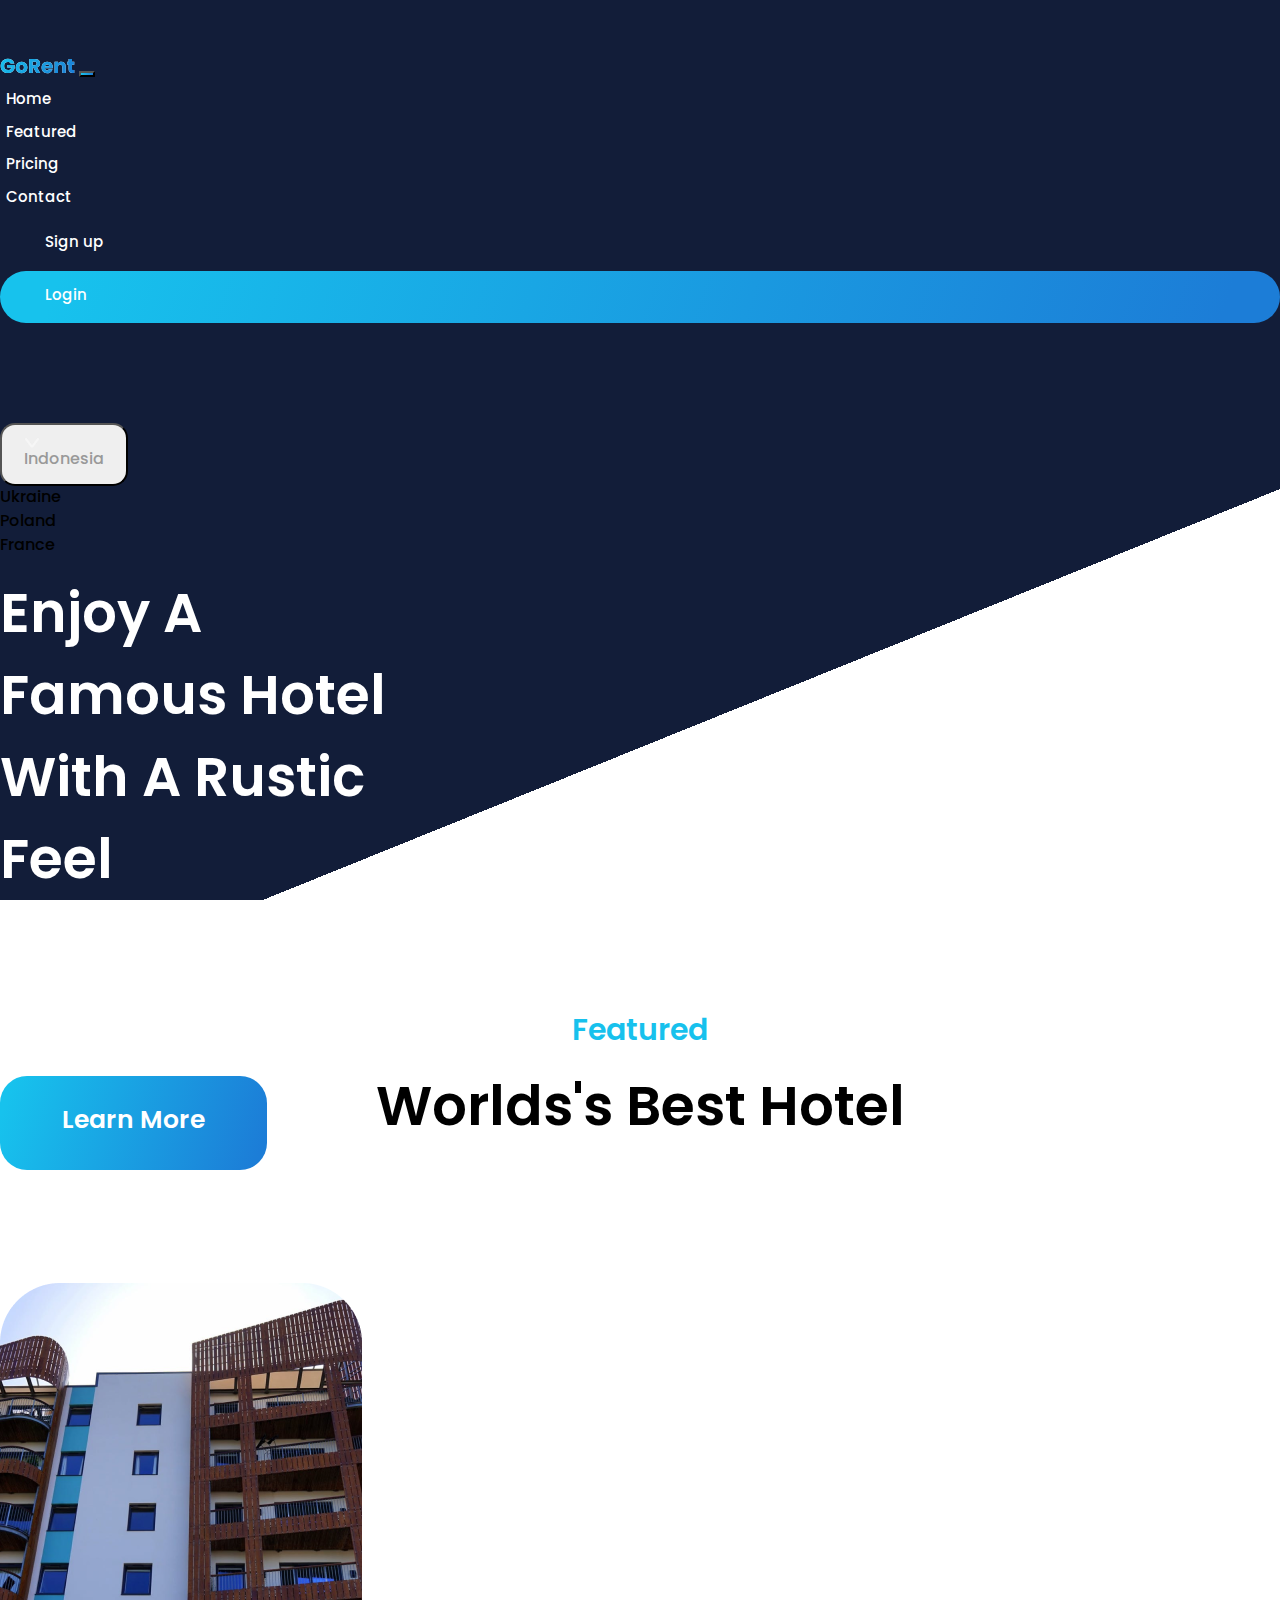
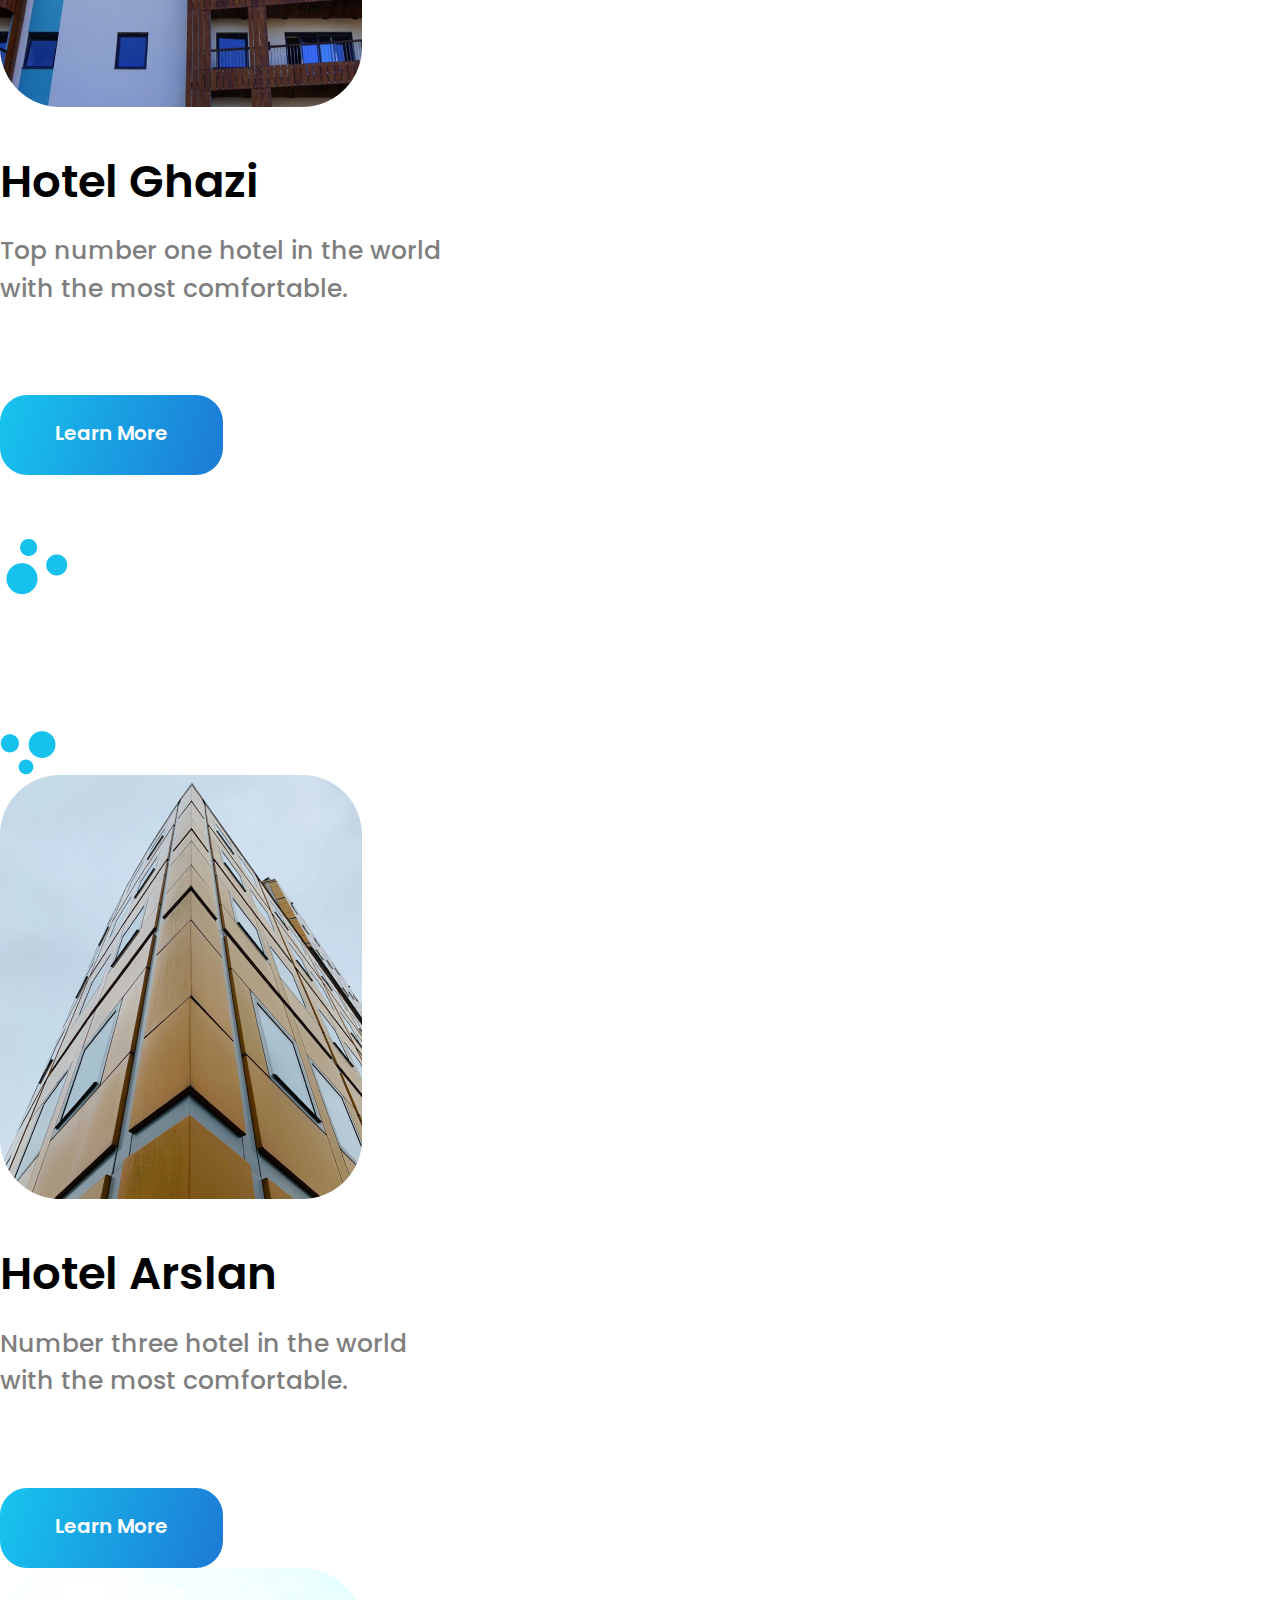
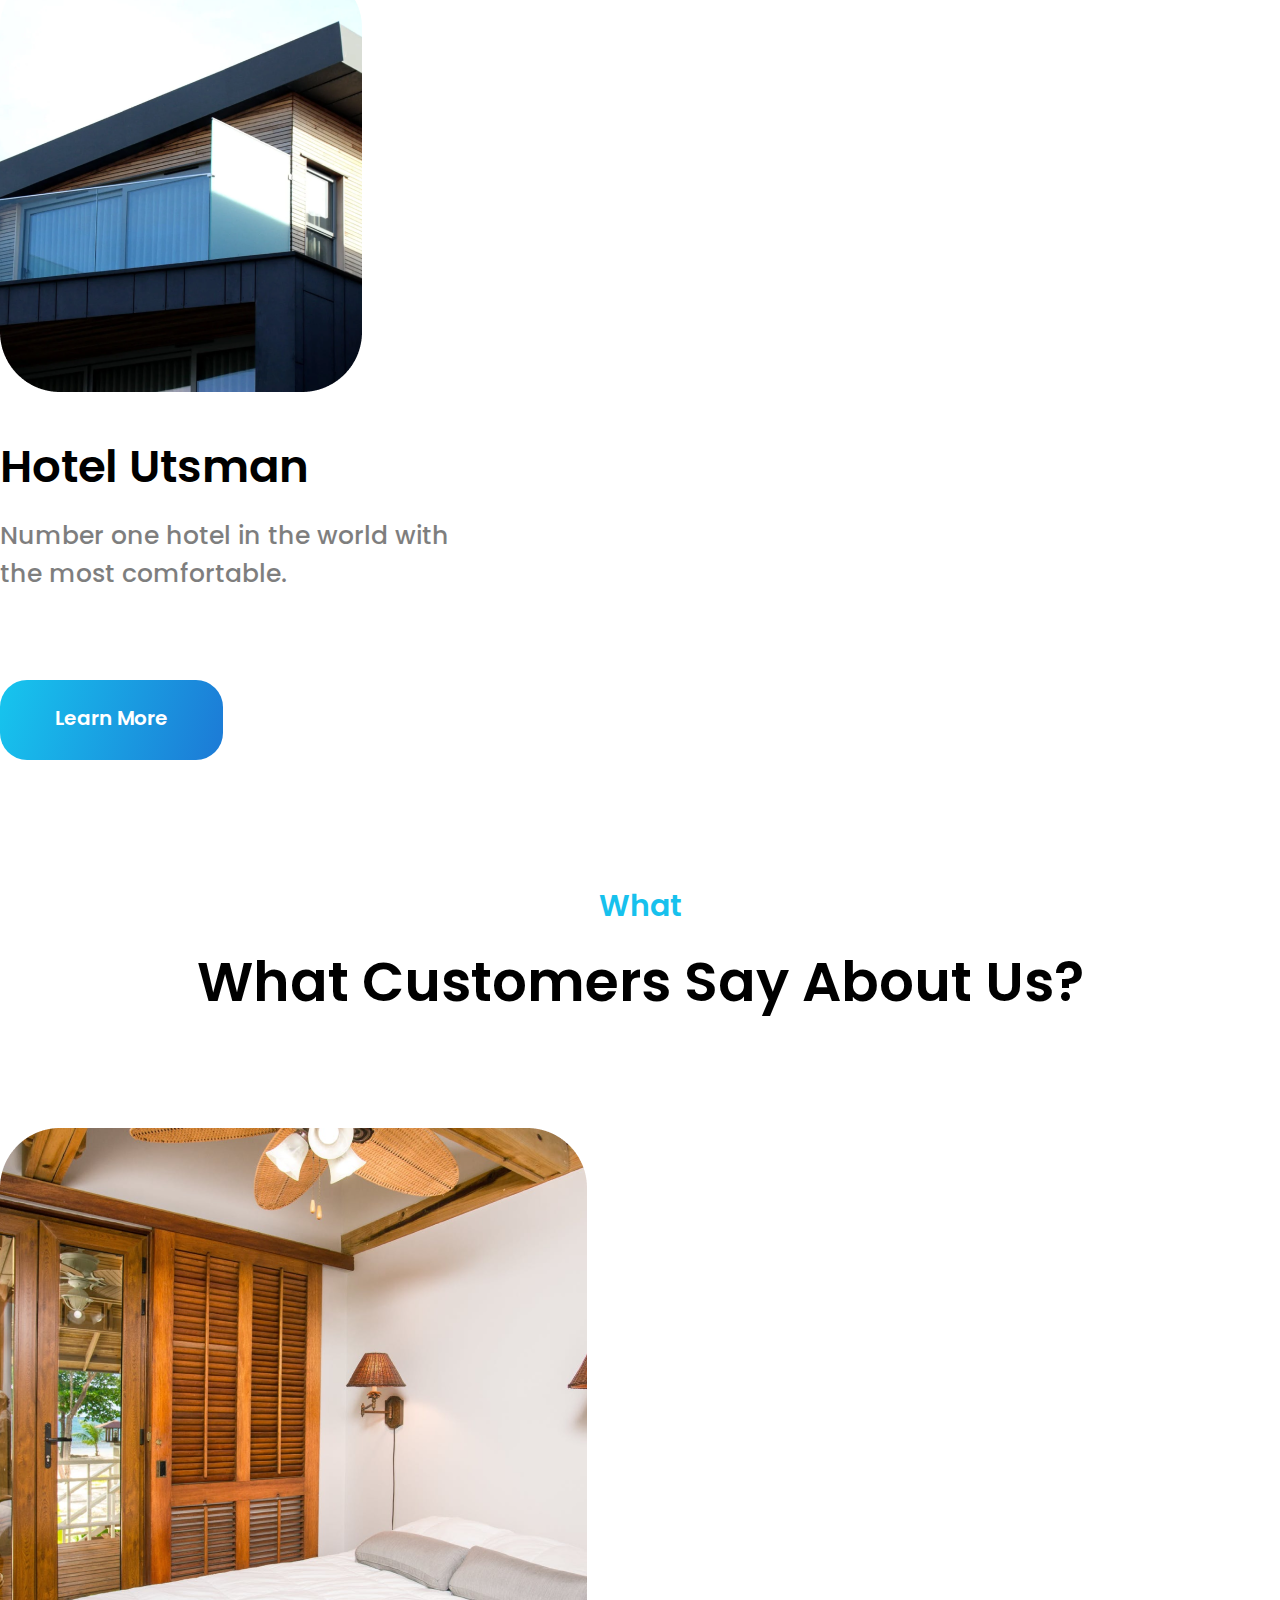
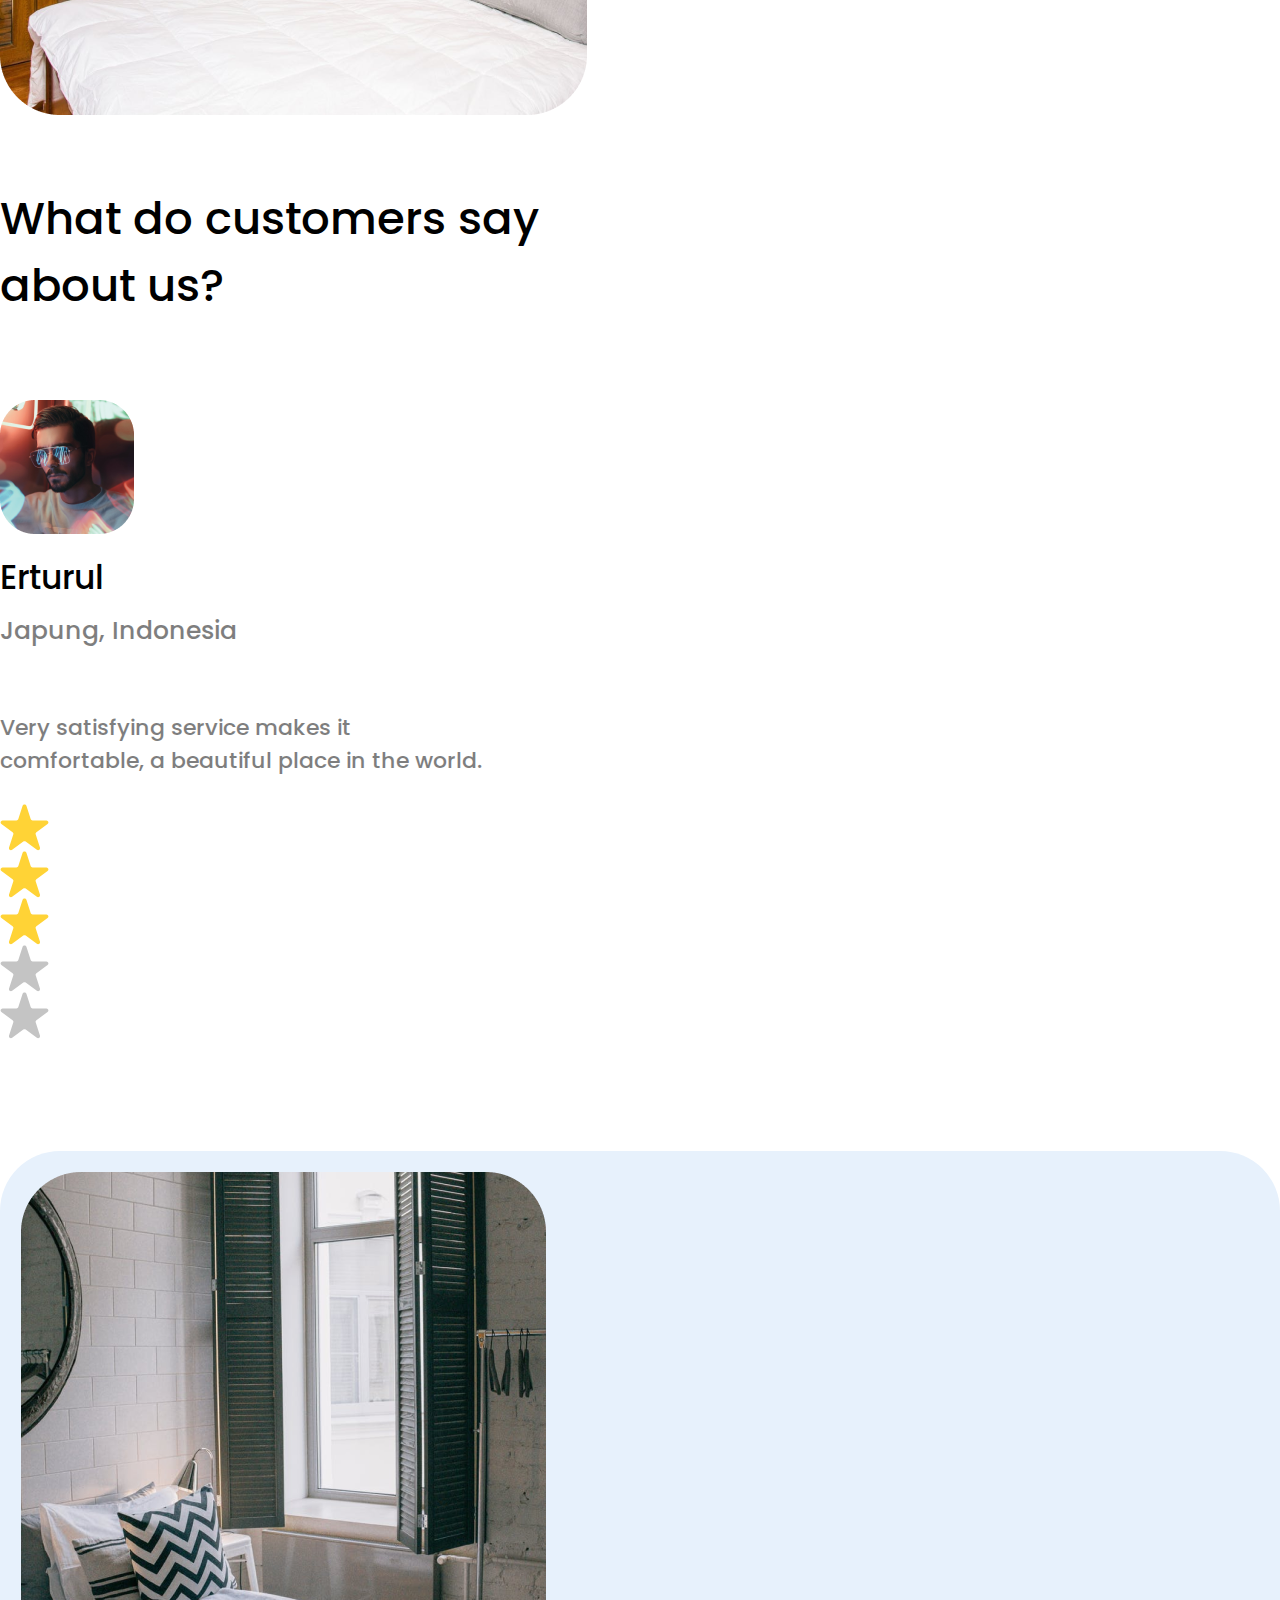
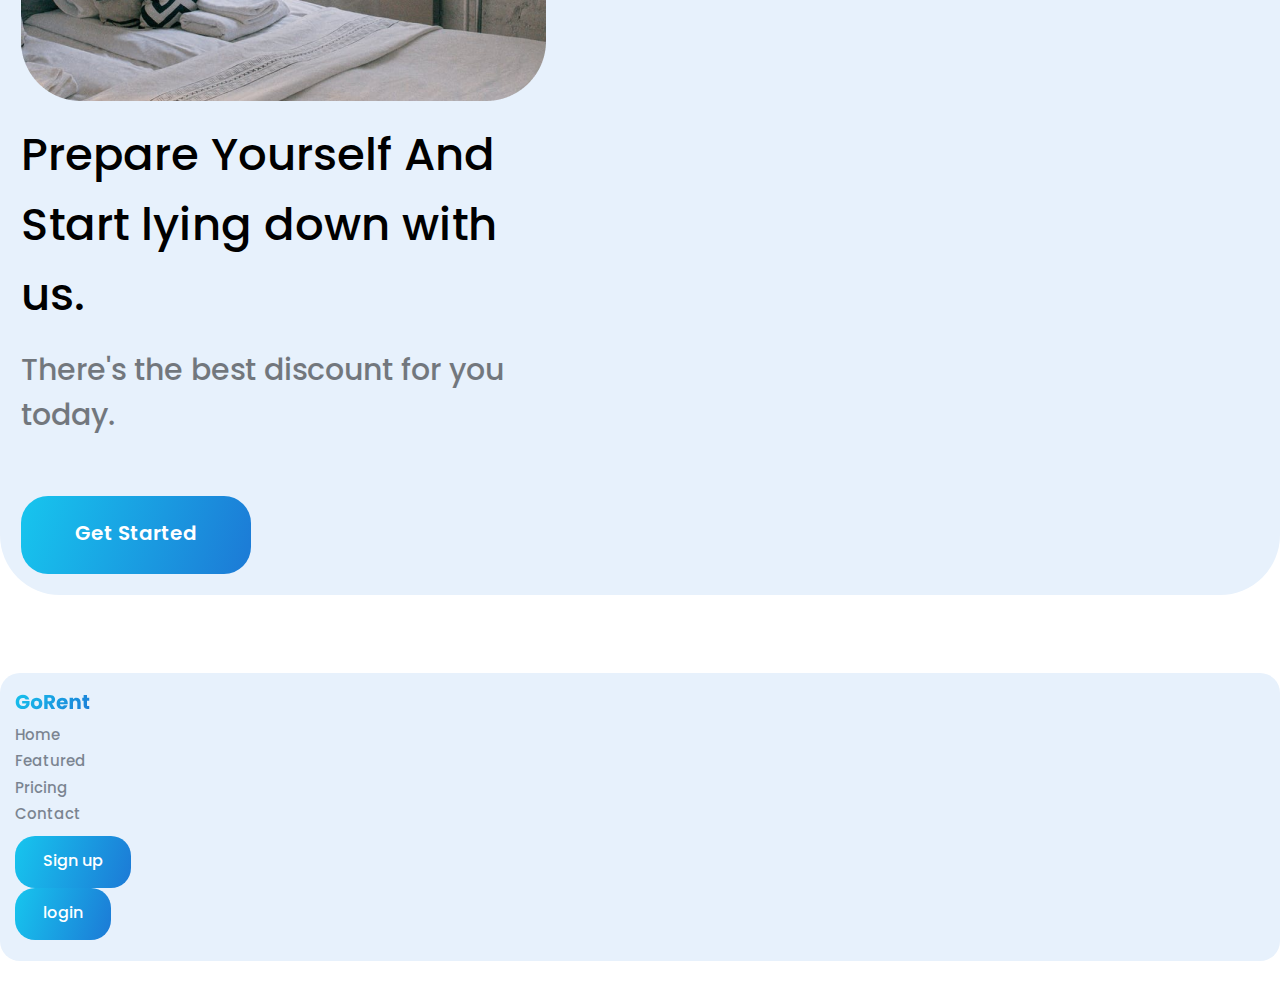
<file: index.html>
<!DOCTYPE html>
<html lang="en">
<head>
    <meta charset="UTF-8">
    <link rel="stylesheet" href="css/animate.css" type="text/css"/>
    <link href="https://cdn.jsdelivr.net/npm/bootstrap@5.2.0/dist/css/bootstrap.min.css" rel="stylesheet" integrity="sha384-gH2yIJqKdNHPEq0n4Mqa/HGKIhSkIHeL5AyhkYV8i59U5AR6csBvApHHNl/vI1Bx" crossorigin="anonymous">
    <meta name="viewport" content="width=device-width, initial-scale=1">
    <link rel="stylesheet" href="css/stylesheet.css" type="text/css">
    <title>GoRent</title>
</head>
<body>

    <header class="header desktop-height">

        <div class="container">

            <div class="header__wrapper">

                <div class="header__navigation-bar">

                    <nav class="navbar navbar-expand-lg">
                        <div class="container-fluid">
                            <a class="navbar-brand" href="#"><img src="assets/icons/header_logo.svg" alt="Logo"></a>
                            <button class="navbar-toggler" type="button" data-bs-toggle="collapse" data-bs-target="#navbarSupportedContent" aria-controls="navbarSupportedContent" aria-expanded="false" aria-label="Toggle navigation">
                                <span class="navbar-toggler-icon"></span>
                            </button>
                            <div class="collapse navbar-collapse" id="navbarSupportedContent">
                                <ul class="header__nav-list d-flex navbar-nav me-auto mb-2 mb-lg-0">
                                    <li><a href="#">Home</a></li>
                                    <li><a href="#">Featured</a></li>
                                    <li><a href="#">Pricing</a></li>
                                    <li><a href="#">Contact</a></li>
                                </ul>
                                <form class="d-flex" role="search">
                                    <div class="header__nav-link-one">
                                        <a href="#">Sign up</a>
                                    </div>
                                    <div class="header__nav-link-two active-link">
                                        <a href="#">Login</a>
                                    </div>
                                </form>
                            </div>
                        </div>
                    </nav>

                    <!--
                    <div class="header__nav-left">
                        <a href="#"><img src="assets/icons/header_logo.svg" alt="Logo" loading="lazy" title="Icon Logo"></a>
                    </div>

                    <div class="header__nav-mid">
                        <ul class="header__nav-list d-flex">
                            <li><a href="#">Home</a></li>
                            <li><a href="#">Featured</a></li>
                            <li><a href="#">Pricing</a></li>
                            <li><a href="#">Contact</a></li>
                        </ul>
                    </div>

                    <div class="header__nav-right d-flex">
                        <div class="header__nav-link-one">
                            <a href="#">Sign up</a>
                        </div>
                        <div class="header__nav-link-two active-link">
                            <a href="#">Login</a>
                        </div>
                    </div>
                    -->

                </div>

                <div class="header__banner d-flex justify-content-between">

                    <div class="header__banner-left">
                        <div class="header__country-dropdown">
                            <div class="dropdown">
                                <button class="btn btn-secondary dropdown-toggle d-flex" type="button" data-bs-toggle="dropdown" aria-expanded="false">
                                    <span><img src="assets/icons/banner_arrow_contry.svg" alt="Arrow"></span>Indonesia
                                </button>
                                <ul class="dropdown-menu dropdown-menu-dark">
                                    <li><a class="dropdown-item" href="#">Ukraine</a></li>
                                    <li><a class="dropdown-item" href="#">Poland</a></li>
                                    <li><a class="dropdown-item" href="#">France</a></li>
                                </ul>
                            </div>
                        </div>
                        <div class="header__title">
                            <h1>Enjoy A Famous
                                Hotel With A
                                Rustic Feel</h1>
                        </div>
                        <div class="header__text-banner">
                            <p>explore the beauty of a beautiful modern hotel and have a good sleep</p>
                        </div>
                        <div class="header__control-banner">
                            <a href="#">Learn More</a>
                        </div>
                    </div>

                    <div class="header__banner-right">
                        <figure class="wow slideInRight" data-wow-delay="0.5s" data-wow-duration="1.5s">
                            <img src="assets/images/banner_main_picture.png" alt="Banner" loading="lazy" title="Banner">
                        </figure>
                    </div>

                </div>

            </div>

        </div>

    </header>

    <main>

        <section class="featured">

            <div class="container">

                <div class="featured__wrapper">

                    <div class="featured__subtitle">
                        <h3>Featured</h3>
                    </div>

                    <div class="featured__title">
                        <h2>Worlds's Best Hotel</h2>
                    </div>

                    <div class="featured__main-content">

                        <div class="featured__first-line d-flex justify-content-between">

                            <div class="featured__first-left d-flex">

                                <div class="featured__first-left-left">
                                    <a href="#"><img class="featured__picture" src="assets/images/featured_picture_one.png" alt="Picture" loading="lazy"><img class="card-arrow" src="assets/icons/featured_arrow-circle_link.svg" alt="Arrow" loading="lazy"></a>
                                </div>
                                <div class="featured__second-left-left">

                                    <div class="featured__product-title">
                                        <h4>Hotel Ghazi</h4>
                                    </div>

                                    <div class="featured__product-text">
                                        <p>Top number one hotel in the world with the most comfortable.</p>
                                    </div>

                                    <div class="featured__product-learn">
                                        <a href="#">Learn More</a>
                                    </div>

                                </div>

                            </div>

                            <div class="featured__second-right d-flex">

                                <figure>
                                    <img src="assets/images/featured_bubbles_right_side.png" alt="Bubbles">
                                </figure>

                            </div>

                        </div>

                        <div class="featured__second-line d-flex justify-content-between">

                            <div class="featured__first-left d-flex">
                                <figure>
                                    <img src="assets/images/featured_bubbles_left_side.png" alt="Bubbles">
                                </figure>
                            </div>

                            <div class="featured__second-right d-flex">

                                <div class="featured__first-left-left">
                                    <a href="#"><img class="featured__picture" src="assets/images/featured_picture_two.png" alt="Picture" loading="lazy"><img class="card-arrow" src="assets/icons/featured_arrow-circle_link.svg" alt="Arrow" loading="lazy"></a>
                                </div>
                                <div class="featured__second-left-left">

                                    <div class="featured__product-title">
                                        <h4>Hotel Arslan</h4>
                                    </div>

                                    <div class="featured__product-text">
                                        <p>Number three hotel in the world with the most comfortable.</p>
                                    </div>

                                    <div class="featured__product-learn">
                                        <a href="#">Learn More</a>
                                    </div>

                                </div>

                            </div>

                        </div>

                        <div class="featured__third-line d-flex justify-content-between">

                            <div class="featured__second-right d-flex">

                                <div class="featured__first-left-left">
                                    <a href="#"><img class="featured__picture" src="assets/images/featured_picture_three.png" alt="Picture" loading="lazy"><img class="card-arrow" src="assets/icons/featured_arrow-circle_link.svg" alt="Arrow" loading="lazy"></a>
                                </div>
                                <div class="featured__second-left-left">

                                    <div class="featured__product-title">
                                        <h4>Hotel Utsman</h4>
                                    </div>

                                    <div class="featured__product-text">
                                        <p>Number one hotel in the world with the most comfortable.</p>
                                    </div>

                                    <div class="featured__product-learn">
                                        <a href="#">Learn More</a>
                                    </div>

                                </div>

                            </div>

                        </div>

                    </div>

                </div>

            </div>

        </section>

        <section class="customers">

            <div class="container">

                <div class="customers__wrapper-content">

                    <div class="customers__sub"><h4>What</h4></div>

                    <div class="customers__title"><h2>What Customers Say About Us?</h2></div>

                    <div class="customers__wrapper-main-content d-flex justify-content-between">

                        <div class="customers__left">

                            <figure>
                                <img src="assets/images/customers_picture.png" alt="Picture" loading="lazy" title="Picture">
                            </figure>

                        </div>

                        <div class="customers__right">

                            <div class="customers__about"><h5>What do customers say about us?</h5></div>

                            <div class="customers__client d-flex">

                                <div class="customers__client-avatar">
                                    <figure>
                                        <img src="assets/images/customers_avatar.png" alt="Avatar" loading="lazy" title="Avatar">
                                    </figure>
                                </div>

                                <div class="customers__client-about">

                                    <div class="customers__client-name"><h4>Erturul</h4></div>

                                    <div class="customers__client-location"><p>Japung, Indonesia</p></div>

                                </div>

                            </div>

                            <div class="customers__evaluation">

                                <p>Very satisfying service makes it comfortable, a beautiful place in the world.</p>

                            </div>

                            <div class="customers__stars d-flex">

                                <div class="customers__star">
                                    <figure>
                                        <img src="assets/icons/customers_star-active.svg" alt="Star" loading="lazy" title="Star">
                                    </figure>
                                </div>
                                <div class="customers__star">
                                    <figure>
                                        <img src="assets/icons/customers_star-active.svg" alt="Star" loading="lazy" title="Star">
                                    </figure>
                                </div>
                                <div class="customers__star">
                                    <figure>
                                        <img src="assets/icons/customers_star-active.svg" alt="Star" loading="lazy" title="Star">
                                    </figure>
                                </div>
                                <div class="customers__star">
                                    <figure>
                                        <img src="assets/icons/featured_star_disabe.svg" alt="Star" loading="lazy" title="Star">
                                    </figure>
                                </div>
                                <div class="customers__star">
                                    <figure>
                                        <img src="assets/icons/featured_star_disabe.svg" alt="Star" loading="lazy" title="Star">
                                    </figure>
                                </div>

                            </div>


                        </div>


                    </div>

                </div>

            </div>

        </section>

        <section class="prepare">

            <div class="container">

                <div class="prepare__wrapper d-flex">

                    <div class="prepare__left">

                        <figure>
                            <img src="assets/images/prepare_picture.png" alt="Picture" loading="lazy" title="Picture">
                        </figure>

                    </div>

                    <div class="prepare__right">

                        <div class="prepare__title">
                            <h2>Prepare Yourself And
                                Start lying down with us.</h2>
                        </div>

                        <div class="prepare__text">

                            <p>There's the best discount for you today.</p>

                        </div>

                        <div class="prepare__control">

                            <a href="#">Get Started</a>

                        </div>

                    </div>

                </div>

            </div>

        </section>

    </main>

    <footer class="footer">
        <div class="container">
            <div class="footer__wrapper d-flex justify-content-between">

                <div class="footer__logo">
                    <a href="#"><img src="assets/icons/header_logo.svg" alt="Logo"></a>
                </div>

                <div class="footer__links">
                    <ul class="d-flex">
                        <li><a href="#">Home</a></li>
                        <li><a href="#">Featured</a></li>
                        <li><a href="#">Pricing</a></li>
                        <li><a href="#">Contact</a></li>
                    </ul>
                </div>

                <div class="footer__control d-flex">

                    <div class="footer__sign">
                        <a href="#">Sign up</a>
                    </div>

                    <div class="footer__login">
                        <a href="#">login</a>
                    </div>

                </div>

            </div>
        </div>
    </footer>





    <script src="script/wow.min.js"></script>
    <script>
        new WOW().init();
    </script>
<script src="https://cdn.jsdelivr.net/npm/bootstrap@5.2.0/dist/js/bootstrap.bundle.min.js" integrity="sha384-A3rJD856KowSb7dwlZdYEkO39Gagi7vIsF0jrRAoQmDKKtQBHUuLZ9AsSv4jD4Xa" crossorigin="anonymous"></script>
</body>
</html>
</file>
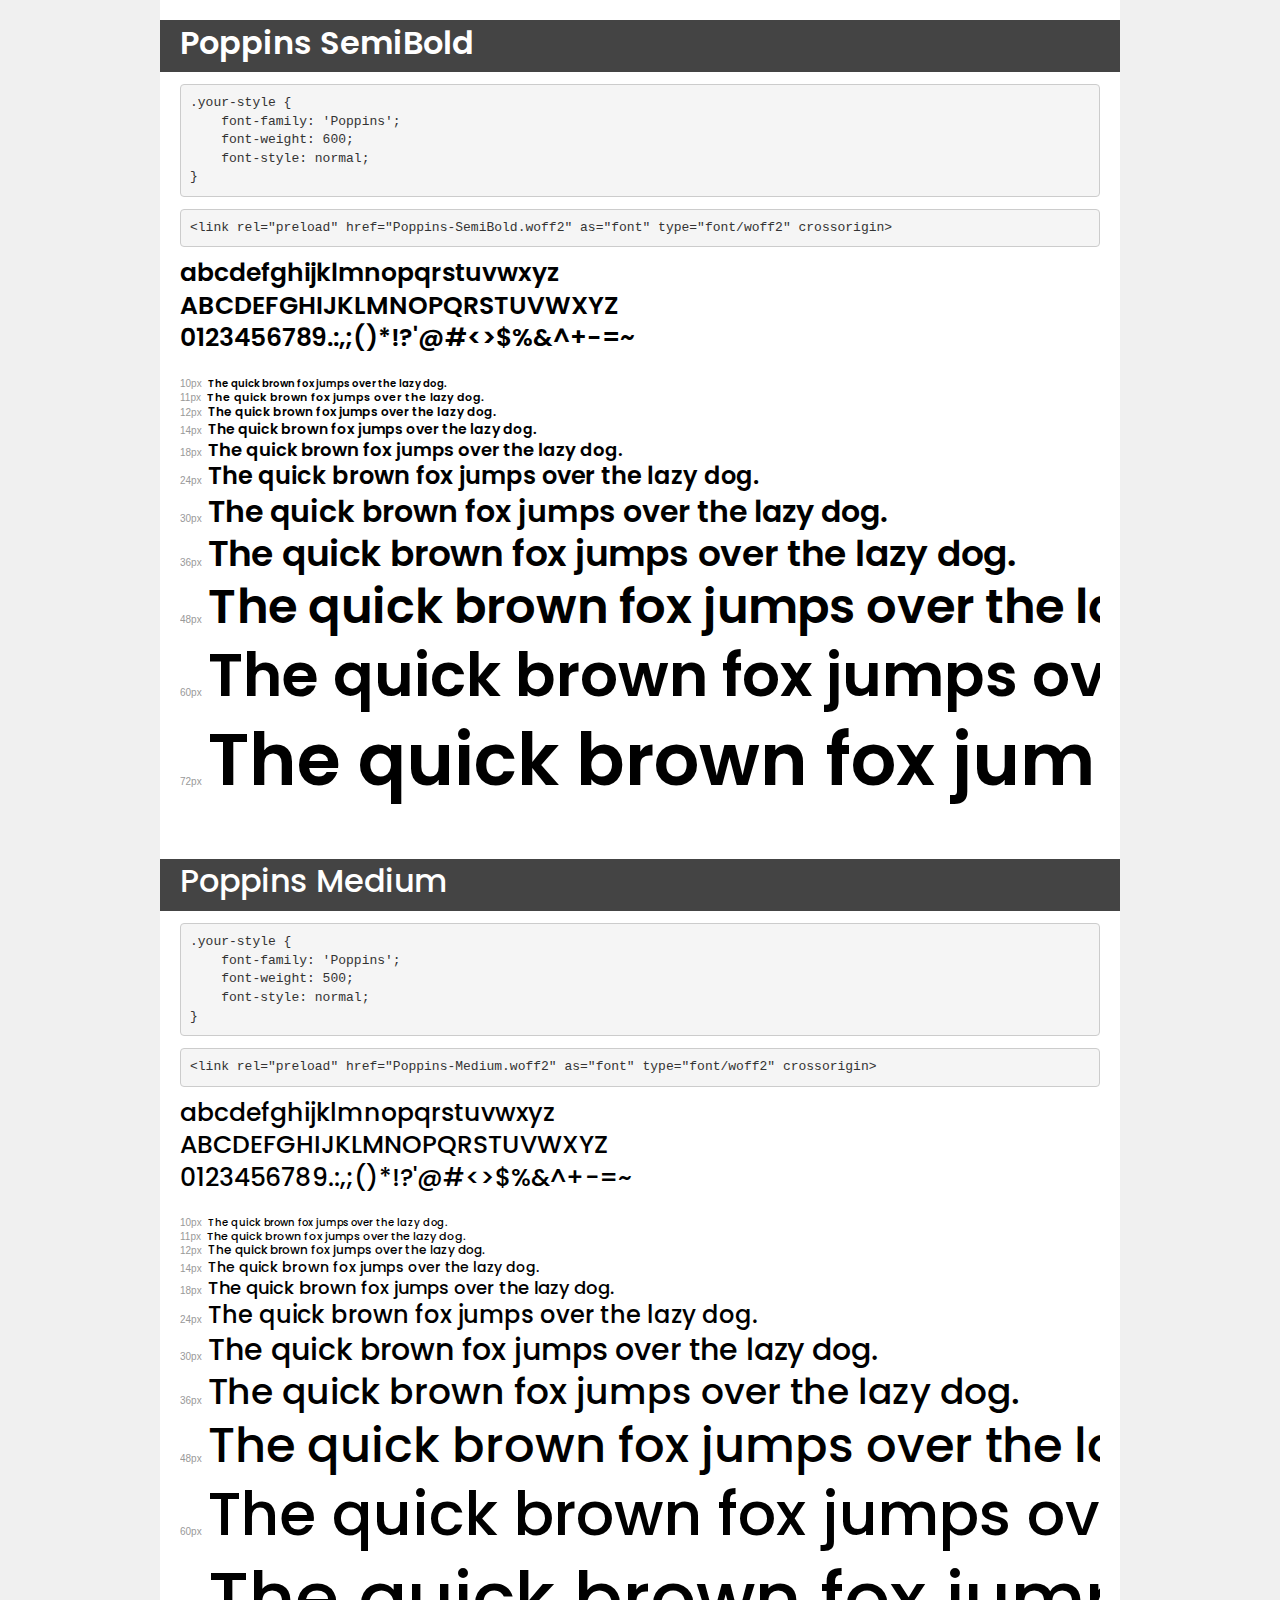
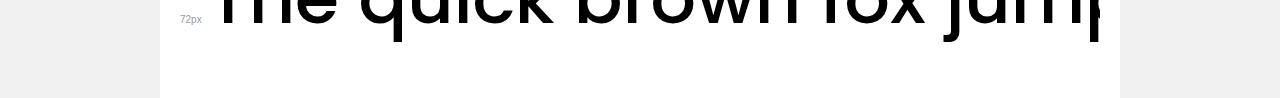
<file: fonts/demo.html>
<!DOCTYPE html>
<html lang="en">
<head>
    <meta charset="utf-8">
    <meta http-equiv="X-UA-Compatible" content="IE=edge">
    <meta name="viewport" content="width=device-width, initial-scale=1">
    <meta name="robots" content="noindex, noarchive">
    <meta name="format-detection" content="telephone=no">
    <title>Transfonter demo</title>
    <link href="stylesheet.css" rel="stylesheet">
    <style>
        /*
        http://meyerweb.com/eric/tools/css/reset/
        v2.0 | 20110126
        License: none (public domain)
        */
        html, body, div, span, applet, object, iframe,
        h1, h2, h3, h4, h5, h6, p, blockquote, pre,
        a, abbr, acronym, address, big, cite, code,
        del, dfn, em, img, ins, kbd, q, s, samp,
        small, strike, strong, sub, sup, tt, var,
        b, u, i, center,
        dl, dt, dd, ol, ul, li,
        fieldset, form, label, legend,
        table, caption, tbody, tfoot, thead, tr, th, td,
        article, aside, canvas, details, embed,
        figure, figcaption, footer, header, hgroup,
        menu, nav, output, ruby, section, summary,
        time, mark, audio, video {
            margin: 0;
            padding: 0;
            border: 0;
            font-size: 100%;
            font: inherit;
            vertical-align: baseline;
        }
        /* HTML5 display-role reset for older browsers */
        article, aside, details, figcaption, figure,
        footer, header, hgroup, menu, nav, section {
            display: block;
        }
        body {
            line-height: 1;
        }
        ol, ul {
            list-style: none;
        }
        blockquote, q {
            quotes: none;
        }
        blockquote:before, blockquote:after,
        q:before, q:after {
            content: '';
            content: none;
        }
        table {
            border-collapse: collapse;
            border-spacing: 0;
        }
        /* demo styles */
        body {
            background: #f0f0f0;
            color: #000;
        }
        .page {
            background: #fff;
            width: 920px;
            margin: 0 auto;
            padding: 20px 20px 0 20px;
            overflow: hidden;
        }
        .font-container {
            overflow-x: auto;
            overflow-y: hidden;
            margin-bottom: 40px;
            line-height: 1.3;
            white-space: nowrap;
            padding-bottom: 5px;
        }
        h1 {
            position: relative;
            background: #444;
            font-size: 32px;
            color: #fff;
            padding: 10px 20px;
            margin: 0 -20px 12px -20px;
        }
        .letters {
            font-size: 25px;
            margin-bottom: 20px;
        }
        .s10:before {
            content: '10px';
        }
        .s11:before {
            content: '11px';
        }
        .s12:before {
            content: '12px';
        }
        .s14:before {
            content: '14px';
        }
        .s18:before {
            content: '18px';
        }
        .s24:before {
            content: '24px';
        }
        .s30:before {
            content: '30px';
        }
        .s36:before {
            content: '36px';
        }
        .s48:before {
            content: '48px';
        }
        .s60:before {
            content: '60px';
        }
        .s72:before {
            content: '72px';
        }
        .s10:before, .s11:before, .s12:before, .s14:before,
        .s18:before, .s24:before, .s30:before, .s36:before,
        .s48:before, .s60:before, .s72:before {
            font-family: Arial, sans-serif;
            font-size: 10px;
            font-weight: normal;
            font-style: normal;
            color: #999;
            padding-right: 6px;
        }
        pre {
            display: block;
            padding: 9px;
            margin: 0 0 12px;
            font-family: Monaco, Menlo, Consolas, "Courier New", monospace;
            font-size: 13px;
            line-height: 1.428571429;
            color: #333;
            font-weight: normal;
            font-style: normal;
            background-color: #f5f5f5;
            border: 1px solid #ccc;
            overflow-x: auto;
            border-radius: 4px;
        }
        /* responsive */
        @media (max-width: 959px) {
            .page {
                width: auto;
                margin: 0;
            }
        }
    </style>
</head>
<body>
<div class="page">
    <div class="demo">
        <h1 style="font-family: 'Poppins'; font-weight: 600; font-style: normal;">Poppins SemiBold</h1>
        <pre title="Usage">.your-style {
    font-family: 'Poppins';
    font-weight: 600;
    font-style: normal;
}</pre>
        <pre title="Preload (optional)">
&lt;link rel=&quot;preload&quot; href=&quot;Poppins-SemiBold.woff2&quot; as=&quot;font&quot; type=&quot;font/woff2&quot; crossorigin&gt;</pre>
        <div class="font-container" style="font-family: 'Poppins'; font-weight: 600; font-style: normal;">
            <p class="letters">
                abcdefghijklmnopqrstuvwxyz<br>
ABCDEFGHIJKLMNOPQRSTUVWXYZ<br>
                0123456789.:,;()*!?'@#&lt;&gt;$%&^+-=~
            </p>
            <p class="s10" style="font-size: 10px;">The quick brown fox jumps over the lazy dog.</p>
            <p class="s11" style="font-size: 11px;">The quick brown fox jumps over the lazy dog.</p>
            <p class="s12" style="font-size: 12px;">The quick brown fox jumps over the lazy dog.</p>
            <p class="s14" style="font-size: 14px;">The quick brown fox jumps over the lazy dog.</p>
            <p class="s18" style="font-size: 18px;">The quick brown fox jumps over the lazy dog.</p>
            <p class="s24" style="font-size: 24px;">The quick brown fox jumps over the lazy dog.</p>
            <p class="s30" style="font-size: 30px;">The quick brown fox jumps over the lazy dog.</p>
            <p class="s36" style="font-size: 36px;">The quick brown fox jumps over the lazy dog.</p>
            <p class="s48" style="font-size: 48px;">The quick brown fox jumps over the lazy dog.</p>
            <p class="s60" style="font-size: 60px;">The quick brown fox jumps over the lazy dog.</p>
            <p class="s72" style="font-size: 72px;">The quick brown fox jumps over the lazy dog.</p>
        </div>
    </div>

    <div class="demo">
        <h1 style="font-family: 'Poppins'; font-weight: 500; font-style: normal;">Poppins Medium</h1>
        <pre title="Usage">.your-style {
    font-family: 'Poppins';
    font-weight: 500;
    font-style: normal;
}</pre>
        <pre title="Preload (optional)">
&lt;link rel=&quot;preload&quot; href=&quot;Poppins-Medium.woff2&quot; as=&quot;font&quot; type=&quot;font/woff2&quot; crossorigin&gt;</pre>
        <div class="font-container" style="font-family: 'Poppins'; font-weight: 500; font-style: normal;">
            <p class="letters">
                abcdefghijklmnopqrstuvwxyz<br>
ABCDEFGHIJKLMNOPQRSTUVWXYZ<br>
                0123456789.:,;()*!?'@#&lt;&gt;$%&^+-=~
            </p>
            <p class="s10" style="font-size: 10px;">The quick brown fox jumps over the lazy dog.</p>
            <p class="s11" style="font-size: 11px;">The quick brown fox jumps over the lazy dog.</p>
            <p class="s12" style="font-size: 12px;">The quick brown fox jumps over the lazy dog.</p>
            <p class="s14" style="font-size: 14px;">The quick brown fox jumps over the lazy dog.</p>
            <p class="s18" style="font-size: 18px;">The quick brown fox jumps over the lazy dog.</p>
            <p class="s24" style="font-size: 24px;">The quick brown fox jumps over the lazy dog.</p>
            <p class="s30" style="font-size: 30px;">The quick brown fox jumps over the lazy dog.</p>
            <p class="s36" style="font-size: 36px;">The quick brown fox jumps over the lazy dog.</p>
            <p class="s48" style="font-size: 48px;">The quick brown fox jumps over the lazy dog.</p>
            <p class="s60" style="font-size: 60px;">The quick brown fox jumps over the lazy dog.</p>
            <p class="s72" style="font-size: 72px;">The quick brown fox jumps over the lazy dog.</p>
        </div>
    </div>

</div>
</body>
</html>
</file>
<file: css/stylesheet.css>
html {
  height: 100%;
}

*,
*::before,
*::after {
  box-sizing: border-box;
}

ul[class],
ol[class] {
  padding: 0;
}

ul {
  padding: 0;
  margin: 0;
  list-style: none;
}

a {
  display: inline-block;
  color: #000;
  text-decoration: none !important;
}

body,
h1,
h2,
h3,
h4,
p,
ul[class],
ol[class],
li,
figure,
figcaption,
blockquote,
dl,
dd {
  margin: 0;
}

body {
  min-height: 100vh;
  line-height: 1.5;
  scroll-behavior: smooth;
  text-rendering: optimizespeed;
}

ul[class],
ol[class] {
  list-style: none;
}

a:not([class]) {
  text-decoration-skip-ink: auto;
}

img {
  display: block;
  max-width: 100%;
}

article > * + * {
  margin-top: 1em;
}

input,
button,
textarea,
select {
  font: inherit;
}

@media (prefers-reduced-motion: reduce) {
  * {
    animation-duration: 0.01ms !important;
    animation-iteration-count: 1 !important;
    scroll-behavior: auto !important;
    transition-duration: 0.01ms !important;
  }
}
body {
  font-family: "Poppins", sans-serif;
}

h1, h2 {
  font-size: 55px;
}

.navbar-nav {
  margin: 6px auto 0 !important;
}

.navbar-toggler {
  background: linear-gradient(108.34deg, #17C2ED 4.55%, #1C7DD7 95.45%);
}
.navbar-toggler:focus {
  box-shadow: none;
}

.navbar-collapse > form {
  gap: 24px;
}

.active-link {
  background: linear-gradient(108.34deg, #17C2ED 4.55%, #1C7DD7 95.45%);
  border-radius: 100px;
}

.dropdown > button {
  border-radius: 15px;
  padding: 12px 22px;
  gap: 13px;
  align-items: center;
  color: #999999;
}
.dropdown > button:focus {
  box-shadow: none !important;
}

.dropdown-toggle::after {
  content: none;
}

.dropdown-menu {
  border-radius: 15px;
  transition: 0.5s;
}
.dropdown-menu .dropdown-item {
  border-radius: 15px;
}
.dropdown-menu .dropdown-item:hover {
  border-radius: 15px;
}

@font-face {
  font-family: "Poppins";
  src: local("Poppins SemiBold"), local("Poppins-SemiBold"), url("../fonts/Poppins-SemiBold.woff2") format("woff2"), url("../fonts/Poppins-SemiBold.woff") format("woff");
  font-weight: 600;
  font-style: normal;
  font-display: swap;
}
@font-face {
  font-family: "Poppins";
  src: local("Poppins Medium"), local("Poppins-Medium"), url("../fonts/Poppins-Medium.woff2") format("woff2"), url("../fonts/Poppins-Medium.woff") format("woff");
  font-weight: 500;
  font-style: normal;
  font-display: swap;
}
.header {
  background: linear-gradient(158deg, #121D39 71%, white 29%);
  padding-bottom: 30px;
}
.header .container {
  padding-top: 58px;
}
.header__form {
  gap: 30px;
}
.header__nav-left > a {
  margin-top: 14px;
}
.header__nav-list {
  gap: 75px;
}
.header__nav-list > li {
  margin: 6px;
}
.header__nav-list > li a {
  border-bottom: 2px solid transparent;
  font-size: 15px;
  color: #ffffff;
  transition: 0.5s ease-out 200ms;
}
.header__nav-list > li a:hover {
  transform: scale(1.2);
  border-bottom: 2px solid #17C1ED;
  transition: 0.5s;
}
.header__nav-right {
  gap: 46px;
}
.header__nav-link-one a, .header__nav-link-two a {
  padding: 14px 44px;
  font-size: 15px;
  font-weight: 500;
  color: #ffffff;
  border: 1px solid transparent;
  border-radius: 100px;
}
.header__nav-link-one a:hover, .header__nav-link-two a:hover {
  opacity: 1;
  transition: 0.5s;
  background: linear-gradient(108.34deg, #17C2ED 4.55%, #1C7DD7 95.45%);
  padding: 14px 44px;
}
.header__country-dropdown {
  margin-top: 100px;
}
.header__title {
  margin-top: 20px;
}
.header__title > h1 {
  color: #ffffff;
  font-weight: 600;
  max-width: 441px;
  line-height: 82px;
}
.header__text-banner {
  max-width: 519px;
  color: #ffffff;
  opacity: 0.5;
  font-size: 25px;
  font-weight: 500;
}
.header__control-banner {
  margin-top: 95px;
}
.header__control-banner a {
  padding: 28px 62px;
  font-size: 25px;
  font-weight: 600;
  color: #ffffff;
  background: linear-gradient(108.34deg, #17C2ED 4.55%, #1C7DD7 95.45%);
  border-radius: 27px;
  transition: box-shadow ease-out 0.7s;
}
.header__control-banner a:hover {
  transition: 0.5s;
  background: linear-gradient(108.34deg, #17C2ED 50%, #1C7DD7 90%);
  box-shadow: 3px 3px 3px 3px rgba(23, 130, 255, 0.69);
}

@media (max-width: 1200px) {
  .header__country-dropdown {
    margin-top: 50px;
  }
  .header__title > h1 {
    font-size: 45px;
  }
  .header__control-banner {
    margin-top: 30px;
  }
  .header__control-banner a {
    padding: 14px 30px;
    font-size: 18px;
  }
}
@media (min-width: 992px) {
  .header {
    height: 100vh;
  }
}
@media (max-width: 992px) {
  .header__banner {
    flex-direction: column;
    align-items: center;
  }
  .header__banner-right {
    margin-top: 30px;
  }
  .header__banner-left {
    display: flex;
    flex-direction: column;
    align-items: center;
  }
  .header__title > h1, .header__text-banner {
    text-align: center;
  }
  .header__nav-list {
    background: url("../assets/images/featured_bubbles_left_side.png");
    background-repeat: no-repeat;
    background-position: center center;
    gap: 20px;
  }
  .header .navbar-collapse > form {
    justify-content: end;
    background: url("../assets/images/featured_bubbles_right_side.png");
    background-repeat: no-repeat;
    background-position: left;
    background-size: 10%;
  }
}
@media (max-width: 768px) {
  .header .container {
    max-width: 760px;
  }
}
@media (max-width: 532px) {
  .header {
    background: linear-gradient(158deg, #121D39 75%, white 25%);
  }
  .header .container {
    padding-top: 20px;
  }
}
@media (max-width: 325px) {
  .header__nav-link-one > a, .header__nav-link-two > a {
    padding: 8px 22px;
  }
}
.featured__subtitle {
  margin-top: 110px;
}
.featured__subtitle h3 {
  text-align: center;
  color: #17C1ED;
  font-size: 30px;
}
.featured__title {
  margin-top: 16px;
}
.featured__title h2 {
  text-align: center;
}
.featured__first-line {
  margin-top: 129px;
}
.featured__first-left {
  gap: 61px;
}
.featured__first-left-left {
  position: relative;
  border-radius: 60px;
}
.featured__first-left-left .card-arrow {
  position: absolute;
  bottom: 30px;
  right: 30px;
  opacity: 0;
  transition: ease-out 0.7s;
}
.featured__first-left-left:hover .card-arrow {
  transition: 0.6s;
  opacity: 1;
  transform: scale(1.1);
}
.featured__product-title {
  margin-top: 38px;
}
.featured__product-title h4 {
  font-size: 45px;
  font-weight: 600;
}
.featured__product-text {
  margin-top: 15px;
}
.featured__product-text p {
  max-width: 456px;
  font-size: 25px;
  opacity: 0.5;
}
.featured__product-learn {
  margin-top: 85px;
}
.featured__product-learn a {
  padding: 25px 55px;
  background: linear-gradient(108.34deg, #17C2ED 4.55%, #1C7DD7 95.45%);
  border-radius: 27px;
  color: #ffffff;
  font-size: 20px;
  font-weight: 600;
  transition: ease-out 0.7s;
}
.featured__product-learn a:hover {
  transition: 0.5s;
  box-shadow: 7px 7px 14px -4px rgba(0, 0, 0, 0.74);
}
.featured__second-right > figure {
  margin-top: 60px;
}
.featured__first-left > figure {
  margin-top: 130px;
}
.featured__second-right {
  gap: 61px;
}

@media (max-width: 992px) {
  .featured .container {
    max-width: 942px;
  }
  .featured figure > img {
    display: none;
  }
  .featured__first-line, .featured__second-line, .featured__third-line {
    flex-direction: column;
    align-items: center;
  }
  .featured__first-line > .featured__second-right {
    display: none;
  }
  .featured__second-line > .featured__first-left {
    display: none;
  }
  .featured__first-left-left {
    height: 100%;
  }
  .featured__product-learn {
    margin-top: 20px;
  }
  .featured__second-right > figure {
    margin-top: 0;
  }
  .featured__first-left > figure {
    margin-top: 0;
  }
  .featured__main-content {
    display: flex;
    flex-direction: column;
    align-items: center;
    gap: 30px;
  }
}
@media (max-width: 768px) {
  .featured__subtitle {
    margin-top: 30px;
  }
  .featured .container {
    padding: 0 20px !important;
    max-width: 760px;
  }
  .featured__first-left, .featured__second-right {
    gap: 20px;
  }
  .featured__first-line {
    margin-top: 60px;
  }
  .featured__product-title h4 {
    font-size: 24px;
  }
  .featured__product-text p {
    font-size: 20px;
  }
}
@media (max-width: 592px) {
  .featured__product-learn > a {
    padding: 15px 35px;
  }
  .featured__first-left {
    flex-direction: column;
    align-items: center;
  }
  .featured__second-right {
    flex-direction: column;
    align-items: center;
  }
  .featured__product-title, .featured__product-text {
    text-align: center;
  }
  .featured__product-learn {
    text-align: center;
  }
}
.customers__sub {
  margin-top: 126px;
}
.customers__sub h4 {
  color: #17C1ED;
  font-size: 30px;
  font-weight: 600;
  text-align: center;
}
.customers__title {
  margin-top: 16px;
}
.customers__title h2 {
  text-align: center;
  font-weight: 600;
}
.customers__wrapper-main-content {
  margin-top: 98px;
  gap: 78px;
}
.customers__about {
  margin-top: 44px;
}
.customers__about h5 {
  max-width: 565px;
  font-size: 45px;
  font-weight: 500;
}
.customers__client {
  margin-top: 34px;
  gap: 32px;
}
.customers__client-name {
  margin-top: 22px;
}
.customers__client-name h4 {
  font-size: 33px;
  font-weight: 500;
}
.customers__client-location {
  margin-top: 10px;
}
.customers__client-location p {
  font-size: 25px;
  opacity: 0.5;
}
.customers__evaluation {
  margin-top: 60px;
}
.customers__evaluation p {
  font-size: 22px;
  font-weight: 500;
  max-width: 491px;
  opacity: 0.5;
}
.customers__stars {
  margin-top: 25px;
  gap: 8px;
}

@media (max-width: 1200px) {
  .customers__about {
    margin-top: 36px;
  }
  .customers__about h5 {
    font-size: 30px;
  }
  .customers__client-name h4 {
    font-size: 24px;
  }
  .customers__client-location p {
    font-size: 20px;
  }
  .customers__evaluation {
    margin-top: 30px;
  }
  .customers__evaluation p {
    font-size: 18px;
  }
}
@media (max-width: 992px) {
  .customers .container {
    max-width: 902px;
  }
  .customers__about {
    margin-top: 30px;
  }
  .customers__about h5 {
    font-size: 24px;
  }
  .customers__client {
    margin-top: 12px;
  }
  .customers__client-name h4 {
    font-size: 18px;
  }
  .customers__client-location p {
    font-size: 18px;
  }
  .customers__evaluation {
    margin-top: 24px;
  }
  .customers__evaluation p {
    font-size: 16px;
  }
}
@media (max-width: 768px) {
  .customers__sub {
    margin-top: 36px;
  }
  .customers__wrapper-main-content {
    flex-direction: column;
    align-items: center;
    gap: 24px;
    margin-top: 32px;
  }
  .customers__about {
    margin-top: 22px;
  }
  .customers__about h5 {
    text-align: center;
    max-width: none;
  }
  .customers__client {
    justify-content: center;
  }
  .customers__evaluation p {
    text-align: center;
  }
  .customers__client-name {
    margin-top: 38px;
  }
  .customers__stars {
    justify-content: center;
    padding-bottom: 20px;
  }
}
@media (max-width: 358px) {
  .customers__client-name {
    margin-top: 12px;
  }
}
.prepare__wrapper {
  gap: 79px;
  margin-top: 112px;
  padding: 21px;
  border-radius: 60px;
  background-color: #E7F1FC;
}
.prepare__title {
  margin-top: 23px;
}
.prepare__title h2 {
  max-width: 550px;
  font-size: 45px;
  font-weight: 500;
  line-height: 70px;
}
.prepare__text {
  margin-top: 16px;
}
.prepare__text p {
  max-width: 509px;
  font-size: 30px;
  opacity: 0.5;
}
.prepare__control {
  margin-top: 56px;
}
.prepare__control a {
  color: #ffffff;
  font-size: 20px;
  font-weight: 600;
  padding: 24px 54px;
  background: linear-gradient(108.34deg, #17C2ED 4.55%, #1C7DD7 95.45%);
  border-radius: 27px;
  transition: ease-out 0.8s;
}
.prepare__control a:hover {
  transition: 0.5s;
  box-shadow: 7px 7px 14px -4px rgba(0, 0, 0, 0.74);
}

@media (max-width: 1200px) {
  .prepare__wrapper {
    margin-top: 60px;
  }
  .prepare__wrapper h2 {
    line-height: 46px;
    font-size: 36px;
  }
  .prepare__text p {
    font-size: 24px;
  }
  .prepare__control {
    margin-top: 24px;
  }
}
@media (max-width: 1200px) {
  .prepare .container {
    max-width: 902px;
  }
}
@media (max-width: 768px) {
  .prepare__wrapper {
    gap: 32px;
  }
  .prepare__title {
    margin-top: 12px;
  }
  .prepare__title h2 {
    line-height: 36px;
    font-size: 24px;
  }
  .prepare p {
    font-size: 18px;
  }
  .prepare__control {
    margin-top: 26px;
  }
  .prepare__control a {
    padding: 12px 26px;
  }
}
@media (max-width: 638px) {
  .prepare__title h2 {
    line-height: 24px;
  }
  .prepare__control {
    margin-top: 20px;
  }
  .prepare__control a {
    font-size: 14px;
    padding: 10px 20px;
  }
}
@media (max-width: 518px) {
  .prepare__title h2 {
    font-size: 18px;
    line-height: 20px;
  }
  .prepare__text {
    margin-top: 8px;
  }
  .prepare__text p {
    font-size: 14px;
  }
}
@media (max-width: 488px) {
  .prepare__wrapper {
    flex-direction: column;
    align-items: center;
  }
}
.footer {
  padding-bottom: 30px;
}
.footer__wrapper {
  align-items: center;
  margin-top: 78px;
  padding: 15px;
  background-color: #E7F1FC;
  border-radius: 20px;
}
.footer__logo, .footer__links, .footer__control {
  margin-top: 6px;
}
.footer__links > ul {
  gap: 80px;
}
.footer__links > ul li > a {
  font-size: 15px;
  color: #101729;
  opacity: 0.5;
  border-bottom: 2px solid transparent;
  transition: ease-out 0.7s;
}
.footer__links > ul li > a:hover {
  transition: 0.5s;
  border-bottom: 2px solid #17C1ED;
}
.footer__control {
  margin-bottom: 6px;
  gap: 24px;
}
.footer__control a {
  padding: 14px 28px;
  background: linear-gradient(108.34deg, #17C2ED 4.55%, #1C7DD7 95.45%);
  border-radius: 20px;
  color: #ffffff;
  transition: ease-out 0.7s;
}
.footer__control a:hover {
  transition: 0.5s;
  box-shadow: 7px 7px 14px -4px rgba(0, 0, 0, 0.74);
}

@media (max-width: 992px) {
  .footer .container {
    max-width: 902px;
  }
  .footer__links > ul {
    gap: 24px;
  }
}
@media (max-width: 662px) {
  .footer__wrapper {
    flex-direction: column;
  }
}

/*# sourceMappingURL=stylesheet.css.map */
</file>
<file: fonts/stylesheet.css>
@font-face {
    font-family: 'Poppins';
    src: local('Poppins SemiBold'), local('Poppins-SemiBold'),
        url('Poppins-SemiBold.woff2') format('woff2'),
        url('Poppins-SemiBold.woff') format('woff');
    font-weight: 600;
    font-style: normal;
    font-display: swap;
}

@font-face {
    font-family: 'Poppins';
    src: local('Poppins Medium'), local('Poppins-Medium'),
        url('Poppins-Medium.woff2') format('woff2'),
        url('Poppins-Medium.woff') format('woff');
    font-weight: 500;
    font-style: normal;
    font-display: swap;
}
</file>
